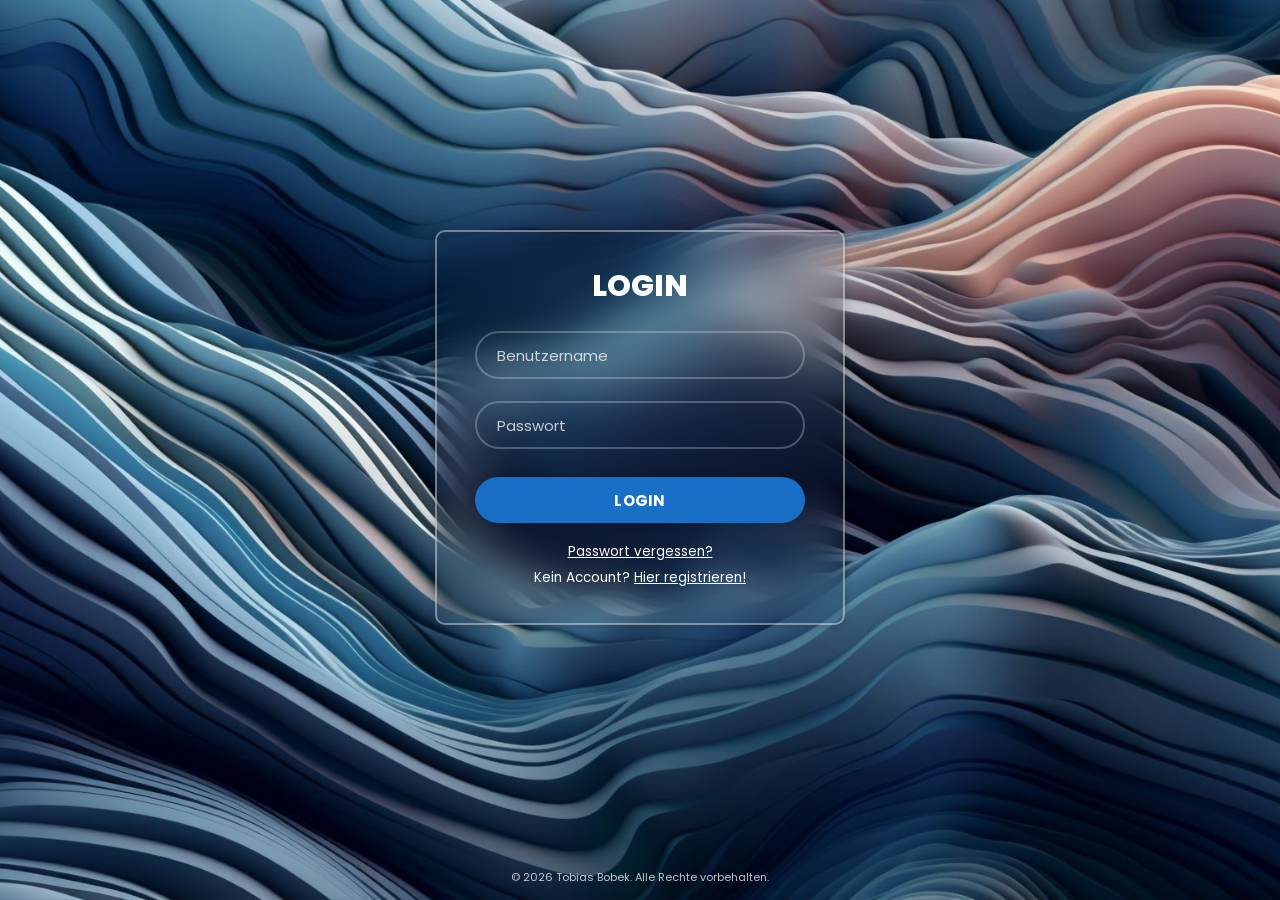
<file: index.html>
<!DOCTYPE html>
<html lang="de">
<head>
<meta charset="UTF-8">
<meta name="viewport" content="width=device-width, initial-scale=1">
<title>Login - Einkaufsliste</title>
<link rel="icon" type="image/png" href="images/favicon.png">
<link rel="stylesheet" href="style.css">
</head>
<body class="bg-b">
<main>
  <div class="wrapper">
    <form id="login-form">
      <h1>LOGIN</h1>
      <div class="input-box">
        <input type="text" id="login-username" placeholder="Benutzername" autocomplete="username" required>
      </div>
      <div class="input-box">
        <input type="password" id="login-password" placeholder="Passwort" autocomplete="current-password" required>
      </div>
      <button type="submit" class="btn">LOGIN</button>
      <div class="links">
        <div><a href="forgot-password.html">Passwort vergessen?</a></div>
        <div>Kein Account? <a href="register.html">Hier registrieren!</a></div>
      </div>
    </form>
  </div>
</main>
<footer class="site-footer">© 2026 Tobias Bobek. Alle Rechte vorbehalten.</footer>

<div id="toast"></div>
<script src="js/store.js"></script>
<script src="js/ui.js"></script>
<script>
document.addEventListener('DOMContentLoaded', () => {
    if (currentUser()) {
        window.location.href = currentUser().role === 'admin' ? 'admin.html' : 'liste.html';
        return;
    }

    document.getElementById('login-form').addEventListener('submit', (e) => {
        e.preventDefault();
        const username = document.getElementById('login-username').value.trim();
        const password = document.getElementById('login-password').value;

        if (!username || !password) { toast('Bitte Benutzername und Passwort angeben.', 'error'); return; }

        const users = getUsers();
        const user = findUserByUsername(users, username);
        if (!user || user.password !== password) { toast('Benutzername oder Passwort ist falsch.', 'error'); return; }

        setSession(user.id);
        window.location.href = user.role === 'admin' ? 'admin.html' : 'liste.html';
    });
});
</script>
</body>
</html>
</file>
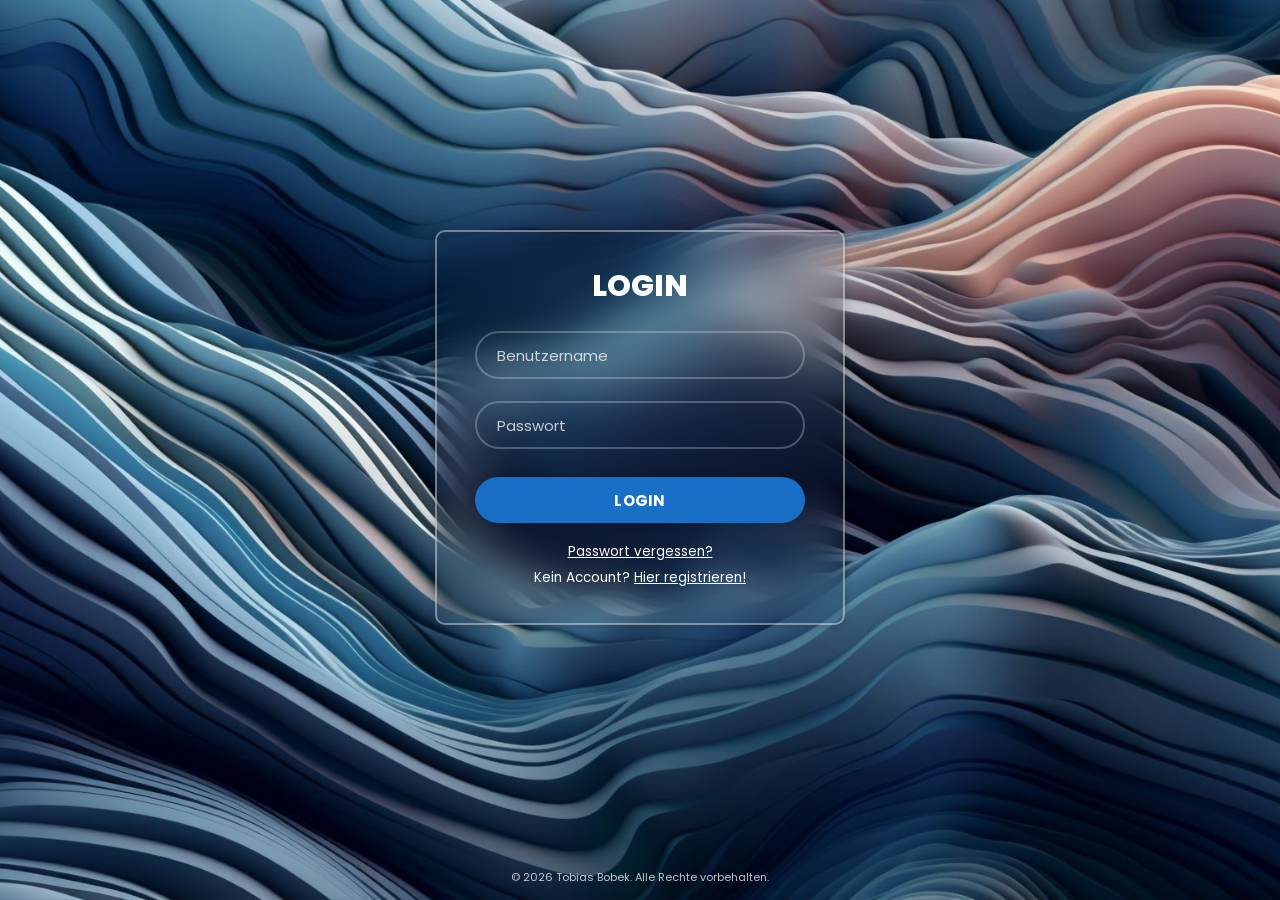
<file: admin.html>
<!DOCTYPE html>
<html lang="de">
<head>
<meta charset="UTF-8">
<meta name="viewport" content="width=device-width, initial-scale=1">
<title>Admin - Einkaufsliste</title>
<link rel="icon" type="image/png" href="images/favicon.png">
<link rel="stylesheet" href="style.css">
</head>
<body class="bg-b">
<main>
  <div class="app-card wide">
    <div class="app-header">
      <h2>ADMIN-BEREICH</h2>
      <div class="top-actions">
        <button type="button" class="pill-btn ghost" id="profile-btn">Profil</button>
        <button type="button" class="pill-btn orange" id="list-link-btn">MEINE LISTEN</button>
        <button type="button" class="pill-btn blue" id="logout-btn">LOGOUT</button>
      </div>
    </div>
    <p class="hint">Hier kannst du alle registrierten Benutzer verwalten.</p>

    <div class="table-wrap">
      <table>
        <thead>
          <tr><th>Benutzername</th><th>E-Mail</th><th>Rolle</th><th>Listen</th><th>Aktionen</th></tr>
        </thead>
        <tbody id="users-tbody"></tbody>
      </table>
    </div>
  </div>
</main>
<footer class="site-footer">© 2026 Tobias Bobek. Alle Rechte vorbehalten.</footer>

<div id="toast"></div>
<script src="js/store.js"></script>
<script src="js/ui.js"></script>
<script>
document.addEventListener('DOMContentLoaded', () => {
    const admin = requireAdmin();
    if (!admin) return;

    document.getElementById('logout-btn').addEventListener('click', () => { clearSession(); window.location.href = 'index.html'; });
    document.getElementById('list-link-btn').addEventListener('click', () => (window.location.href = 'liste.html'));
    document.getElementById('profile-btn').addEventListener('click', () => openOwnProfileModal(admin));

    renderUsers();
});

function escapeHtml(str) {
    const div = document.createElement('div');
    div.textContent = str;
    return div.innerHTML;
}

function renderUsers() {
    const users = getUsers();
    const lists = getLists();
    const me = currentUser();
    const tbody = document.getElementById('users-tbody');
    tbody.innerHTML = '';

    users.forEach(u => {
        const myLists = lists.filter(l => l.members.includes(u.id));
        const totalItems = myLists.reduce((sum, l) => sum + (l.items || []).length, 0);
        const sharedCount = myLists.filter(l => l.members.length > 1).length;
        const isSelf = me && me.id === u.id;

        const tr = document.createElement('tr');
        tr.innerHTML = `
            <td class="uname"></td>
            <td class="uemail"></td>
            <td><span class="role-badge role-${u.role}">${u.role}</span></td>
            <td>${myLists.length} Liste(n) · ${totalItems} Artikel${sharedCount ? ' · ' + sharedCount + ' geteilt' : ''}</td>
            <td class="actions-cell">
                <button class="action-btn email-btn">E-Mail ändern</button>
                <button class="action-btn mail-btn">Passwort-Reset senden</button>
                <button class="action-btn danger del-btn" ${isSelf ? 'disabled' : ''}>Löschen</button>
            </td>
        `;
        tr.querySelector('.uname').textContent = u.username + (isSelf ? ' (du)' : '');
        tr.querySelector('.uemail').textContent = u.email;
        tr.querySelector('.email-btn').addEventListener('click', () => changeUserEmail(u.id));
        tr.querySelector('.mail-btn').addEventListener('click', () => sendResetMail(u.id));
        if (!isSelf) tr.querySelector('.del-btn').addEventListener('click', () => deleteUser(u.id));
        tbody.appendChild(tr);
    });
}

function changeUserEmail(userId) {
    const users = getUsers();
    const user = findUserById(users, userId);
    if (!user) return;

    openModal({
        title: 'E-Mail ändern: ' + user.username,
        bodyHtml: `
            <div class="field">
                <label>Neue E-Mail-Adresse</label>
                <input type="email" id="admin-email-input" value="${escapeHtml(user.email)}">
            </div>
        `,
        confirmLabel: 'Speichern',
        onConfirm: () => {
            const newEmail = document.getElementById('admin-email-input').value.trim();
            if (!isValidEmail(newEmail)) { toast('Bitte eine gültige E-Mail-Adresse angeben.', 'error'); return false; }

            const currentUsers = getUsers();
            const existing = findUserByEmail(currentUsers, newEmail);
            if (existing && existing.id !== userId) { toast('Diese E-Mail wird bereits verwendet.', 'error'); return false; }

            const u = findUserById(currentUsers, userId);
            u.email = newEmail;
            saveUsers(currentUsers);
            toast('E-Mail-Adresse aktualisiert.', 'success');
            renderUsers();
        }
    });
}

function openOwnProfileModal(admin) {
    changeUserEmail(admin.id);
}

function sendResetMail(userId) {
    const users = getUsers();
    const user = findUserById(users, userId);
    if (!user) return;

    openModal({
        title: 'Bist du sicher?',
        text: 'Passwort-Reset-Link für "' + user.email + '" anzeigen (simuliert)?',
        confirmLabel: 'Anzeigen',
        onConfirm: () => {
            const token = uid();
            user.resetToken = token;
            user.resetTokenExpiry = Date.now() + TOKEN_TTL_MS;
            saveUsers(users);
            showSimulatedMail(user.email, 'reset-password.html?token=' + token);
        }
    });
}

function deleteUser(userId) {
    const users = getUsers();
    const user = findUserById(users, userId);
    if (!user) return;

    openModal({
        title: 'Bist du sicher?',
        text: 'Benutzer "' + user.username + '" wirklich unwiderruflich löschen?',
        confirmLabel: 'Löschen',
        danger: true,
        onConfirm: () => {
            const removed = deleteUserEverywhere(userId);
            if (removed) toast('Benutzer "' + removed.username + '" wurde gelöscht.', 'success');
            renderUsers();
        }
    });
}
</script>
</body>
</html>
</file>
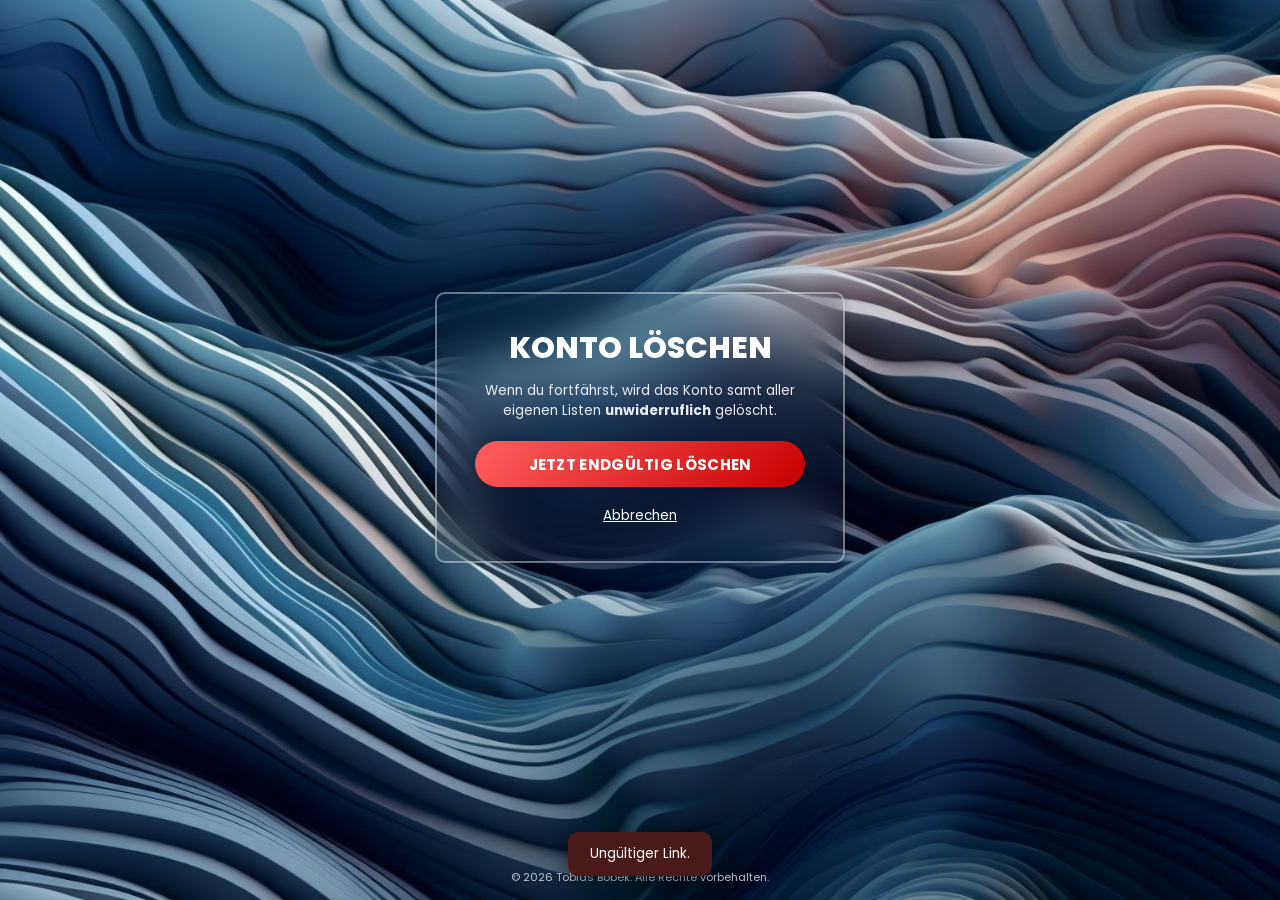
<file: delete-confirm.html>
<!DOCTYPE html>
<html lang="de">
<head>
<meta charset="UTF-8">
<meta name="viewport" content="width=device-width, initial-scale=1">
<title>Konto löschen - Einkaufsliste</title>
<link rel="icon" type="image/png" href="images/favicon.png">
<link rel="stylesheet" href="style.css">
</head>
<body class="bg-b">
<main>
  <div class="wrapper">
    <h1>KONTO LÖSCHEN</h1>
    <p class="sub">Wenn du fortfährst, wird das Konto samt aller eigenen Listen <b>unwiderruflich</b> gelöscht.</p>
    <button type="button" id="confirm-delete-btn" class="btn btn-danger" style="margin-top:20px;">JETZT ENDGÜLTIG LÖSCHEN</button>
    <div class="links"><a href="index.html">Abbrechen</a></div>
  </div>
</main>
<footer class="site-footer">© 2026 Tobias Bobek. Alle Rechte vorbehalten.</footer>

<div id="toast"></div>
<script src="js/store.js"></script>
<script src="js/ui.js"></script>
<script>
const params = new URLSearchParams(window.location.search);
const token = params.get('token');
const btn = document.getElementById('confirm-delete-btn');
if (!token) { toast('Ungültiger Link.', 'error'); btn.disabled = true; }

btn.addEventListener('click', () => {
    const users = getUsers();
    const idx = users.findIndex(u => u.deleteToken === token);
    if (idx === -1 || !users[idx].deleteTokenExpiry || users[idx].deleteTokenExpiry < Date.now()) {
        toast('Der Löschlink ist ungültig oder abgelaufen.', 'error'); return;
    }
    const removedId = users[idx].id;
    deleteUserEverywhere(removedId);

    const session = getSession();
    if (session && session.userId === removedId) clearSession();

    toast('Dein Konto wurde endgültig gelöscht.', 'success');
    setTimeout(() => (window.location.href = 'index.html'), 1400);
});
</script>
</body>
</html>
</file>
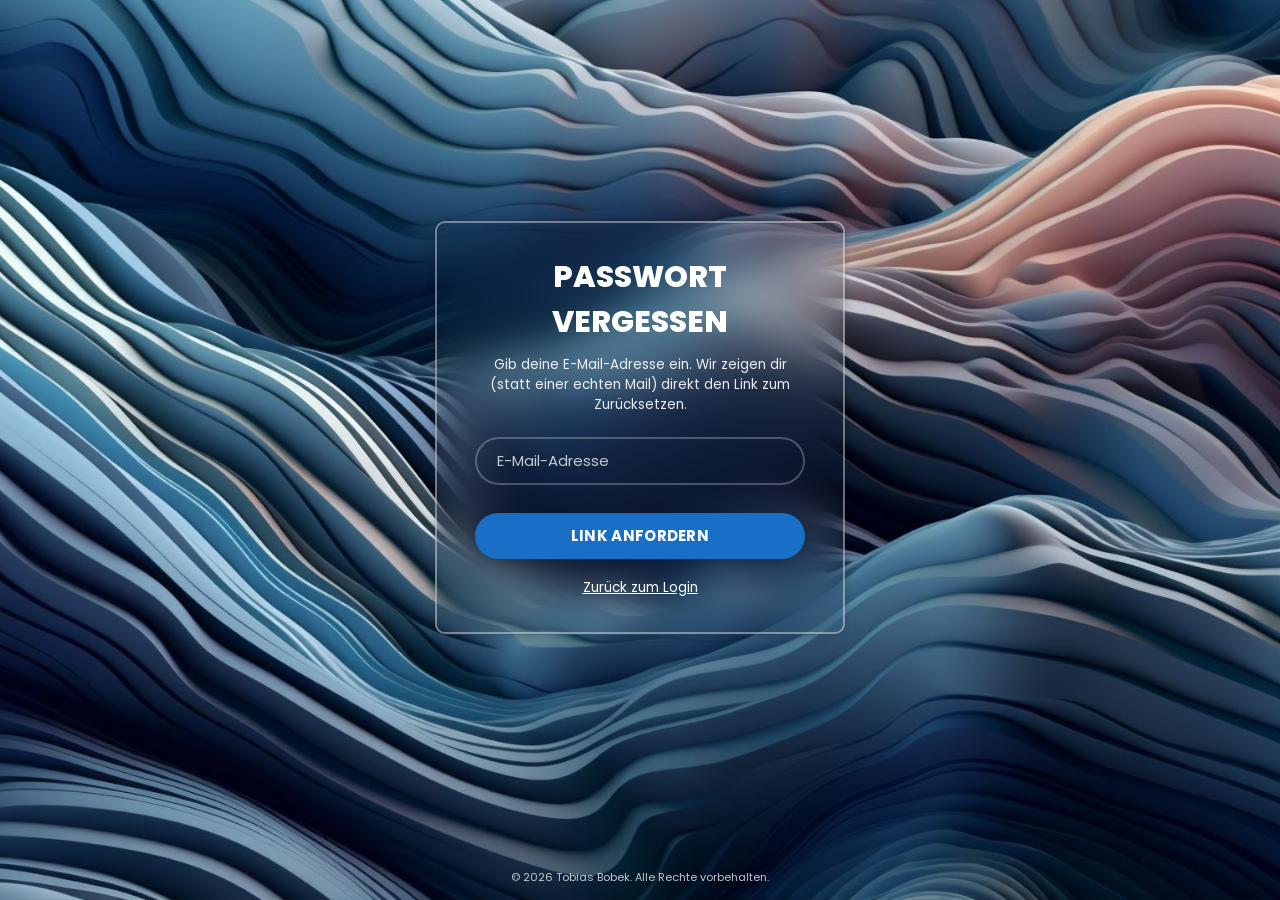
<file: forgot-password.html>
<!DOCTYPE html>
<html lang="de">
<head>
<meta charset="UTF-8">
<meta name="viewport" content="width=device-width, initial-scale=1">
<title>Passwort vergessen - Einkaufsliste</title>
<link rel="icon" type="image/png" href="images/favicon.png">
<link rel="stylesheet" href="style.css">
</head>
<body class="bg-b">
<main>
  <div class="wrapper">
    <form id="forgot-form">
      <h1>PASSWORT VERGESSEN</h1>
      <p class="sub">Gib deine E-Mail-Adresse ein. Wir zeigen dir (statt einer echten Mail) direkt den Link zum Zurücksetzen.</p>
      <div class="input-box">
        <input type="email" id="forgot-email" placeholder="E-Mail-Adresse" autocomplete="email" required>
      </div>
      <button type="submit" class="btn">LINK ANFORDERN</button>
      <div class="links"><a href="index.html">Zurück zum Login</a></div>
    </form>
  </div>
</main>
<footer class="site-footer">© 2026 Tobias Bobek. Alle Rechte vorbehalten.</footer>

<div id="toast"></div>
<script src="js/store.js"></script>
<script src="js/ui.js"></script>
<script>
document.getElementById('forgot-form').addEventListener('submit', (e) => {
    e.preventDefault();
    const email = document.getElementById('forgot-email').value.trim();
    if (!email) { toast('Bitte E-Mail-Adresse angeben.', 'error'); return; }

    const users = getUsers();
    const user = findUserByEmail(users, email);
    document.getElementById('forgot-email').value = '';

    if (!user) {
        toast('Falls diese E-Mail existiert, wurde ein Link angezeigt.', 'success');
        return;
    }
    const token = uid();
    user.resetToken = token;
    user.resetTokenExpiry = Date.now() + TOKEN_TTL_MS;
    saveUsers(users);

    showSimulatedMail(user.email, 'reset-password.html?token=' + token);
});
</script>
</body>
</html>
</file>
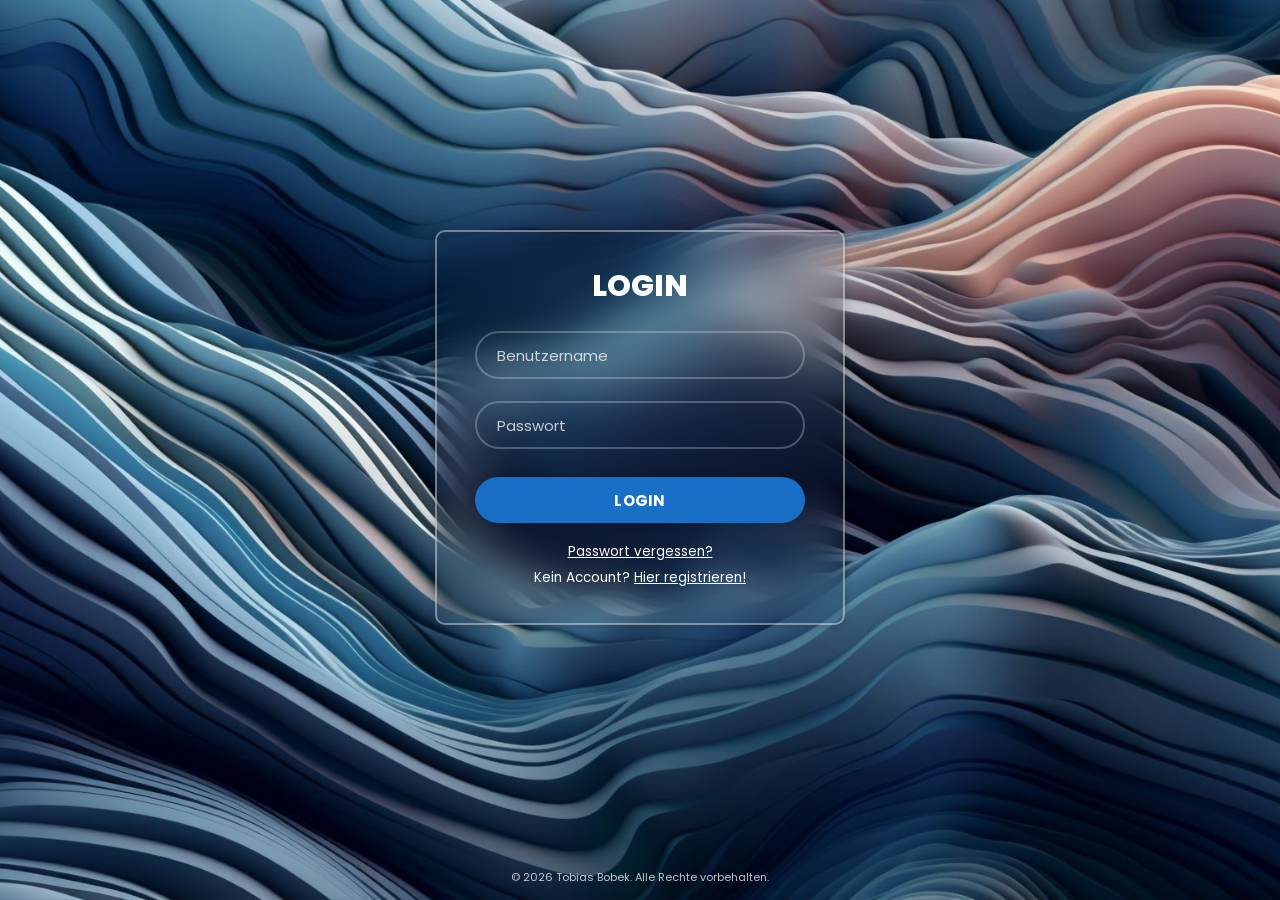
<file: liste.html>
<!DOCTYPE html>
<html lang="de">
<head>
<meta charset="UTF-8">
<meta name="viewport" content="width=device-width, initial-scale=1">
<title>Einkaufsliste</title>
<link rel="icon" type="image/png" href="images/favicon.png">
<link rel="stylesheet" href="style.css">
</head>
<body class="bg-a">
<main>
  <div class="app-card wide">
    <div class="app-header">
      <h2>EINKAUFSLISTE</h2>
      <div class="top-actions">
        <span class="who" id="welcome"></span>
        <button type="button" class="pill-btn ghost" id="profile-btn">Profil</button>
        <button type="button" class="pill-btn purple" id="admin-btn" style="display:none;">ADMIN</button>
        <button type="button" class="pill-btn blue" id="logout-btn">LOGOUT</button>
      </div>
    </div>

    <div class="lists-bar" id="lists-bar"></div>

    <div id="list-content"></div>

    <div class="danger-zone">
      <button type="button" class="delete-account-btn" id="delete-account-btn">Konto löschen</button>
    </div>
  </div>
</main>
<footer class="site-footer">© 2026 Tobias Bobek. Alle Rechte vorbehalten.</footer>

<div id="toast"></div>

<script src="js/store.js"></script>
<script src="js/ui.js"></script>
<script>
let activeListId = null;

document.addEventListener('DOMContentLoaded', () => {
    const user = requireLogin();
    if (!user) return;

    document.getElementById('welcome').textContent = 'Hallo, ' + user.username;
    if (user.role === 'admin') {
        const btn = document.getElementById('admin-btn');
        btn.style.display = 'inline-flex';
        btn.addEventListener('click', () => (window.location.href = 'admin.html'));
    }
    document.getElementById('logout-btn').addEventListener('click', () => { clearSession(); window.location.href = 'index.html'; });
    document.getElementById('profile-btn').addEventListener('click', openProfileModal);
    document.getElementById('delete-account-btn').addEventListener('click', requestAccountDeletion);

    renderAll();
});

function renderAll() {
    const user = currentUser();
    if (!user) return;
    const myLists = listsForUser(user.id);

    // aktive Liste bestimmen (falls noch keine gewählt oder die alte nicht mehr existiert)
    if (!activeListId || !myLists.some(l => l.id === activeListId)) {
        activeListId = myLists[0] ? myLists[0].id : null;
    }

    renderTabs(myLists);
    renderContent();
}

function renderTabs(myLists) {
    const bar = document.getElementById('lists-bar');
    bar.innerHTML = '';
    const user = currentUser();

    myLists.forEach(list => {
        const tab = document.createElement('button');
        tab.type = 'button';
        tab.className = 'list-tab' + (list.id === activeListId ? ' active' : '');
        tab.innerHTML = '<span class="name"></span>' + (list.members.length > 1 ? '<span class="shared-mark">👥 ' + list.members.length + '</span>' : '');
        tab.querySelector('.name').textContent = list.name;
        tab.addEventListener('click', () => { activeListId = list.id; renderAll(); });
        bar.appendChild(tab);
    });

    const newBtn = document.createElement('button');
    newBtn.type = 'button';
    newBtn.className = 'list-tab-new';
    newBtn.textContent = '+ Neue Liste';
    newBtn.addEventListener('click', () => {
        const name = prompt('Name der neuen Liste:', 'Neue Liste');
        if (name === null) return;
        const list = createListForUser(user.id, name.trim() || 'Neue Liste');
        activeListId = list.id;
        renderAll();
    });
    bar.appendChild(newBtn);
}

function renderContent() {
    const container = document.getElementById('list-content');
    const user = currentUser();

    if (!activeListId) {
        container.innerHTML = '<div class="empty-state">Du hast noch keine Liste. Klicke oben auf "+ Neue Liste", um loszulegen.</div>';
        return;
    }

    const lists = getLists();
    const list = findListById(lists, activeListId);
    if (!list) { activeListId = null; renderAll(); return; }

    container.innerHTML = `
        <div class="add-row">
            <input type="text" id="item-input" placeholder="Produkt hinzufügen">
            <input type="number" id="qty-input" placeholder="Menge" min="1" value="1">
            <button type="button" id="add-item-btn">Hinzufügen</button>
        </div>
        <ul id="list-items"></ul>
        <div class="share-box">
            <div class="title">"${escapeHtml(list.name)}" teilen</div>
            <div class="chips" id="members-chips"></div>
            <div class="share-form">
                <input type="email" id="share-email" placeholder="E-Mail des anderen Users">
                <button type="button" id="share-btn">Einladen</button>
            </div>
        </div>
    `;

    renderItems(list);
    renderMembers(list, user.id);

    document.getElementById('add-item-btn').addEventListener('click', addItem);
    document.getElementById('item-input').addEventListener('keydown', (e) => { if (e.key === 'Enter') addItem(); });
    document.getElementById('qty-input').addEventListener('keydown', (e) => { if (e.key === 'Enter') addItem(); });
    document.getElementById('share-btn').addEventListener('click', shareActiveList);
    document.getElementById('share-email').addEventListener('keydown', (e) => { if (e.key === 'Enter') shareActiveList(); });
}

function escapeHtml(str) {
    const div = document.createElement('div');
    div.textContent = str;
    return div.innerHTML;
}

function renderItems(list) {
    const ul = document.getElementById('list-items');
    ul.innerHTML = '';
    const items = list.items || [];

    if (!items.length) {
        ul.innerHTML = '<li style="border:none;justify-content:center;opacity:0.65;">Noch keine Artikel – füge oben etwas hinzu.</li>';
        return;
    }

    items.forEach(item => {
        const li = document.createElement('li');
        if (item.checked) li.classList.add('checked');

        const dot = document.createElement('div');
        dot.className = 'check-dot';
        dot.textContent = item.checked ? '✓' : '';
        dot.addEventListener('click', () => toggleItem(list.id, item.id));

        const textWrap = document.createElement('div');
        textWrap.className = 'item-text';
        const nameSpan = document.createElement('span');
        nameSpan.className = 'name';
        nameSpan.textContent = item.item;
        const qtySpan = document.createElement('span');
        qtySpan.className = 'qty';
        qtySpan.textContent = 'Menge: ' + item.quantity;
        textWrap.appendChild(nameSpan);
        textWrap.appendChild(qtySpan);
        textWrap.addEventListener('click', () => toggleItem(list.id, item.id));

        const actions = document.createElement('div');
        actions.className = 'row-actions';

        const editBtn = document.createElement('button');
        editBtn.type = 'button';
        editBtn.className = 'icon-btn edit';
        editBtn.title = 'Bearbeiten';
        editBtn.textContent = '✎';
        editBtn.addEventListener('click', (e) => {
            e.preventDefault();
            e.stopPropagation();
            startEditItem(list.id, item, li);
        });

        const delBtn = document.createElement('button');
        delBtn.type = 'button';
        delBtn.className = 'icon-btn del';
        delBtn.title = 'Löschen';
        delBtn.textContent = '×';
        delBtn.addEventListener('click', (e) => {
            e.preventDefault();
            e.stopPropagation();
            deleteItem(list.id, item.id);
        });

        actions.appendChild(editBtn);
        actions.appendChild(delBtn);

        li.appendChild(dot);
        li.appendChild(textWrap);
        li.appendChild(actions);
        ul.appendChild(li);
    });
}

function startEditItem(listId, item, li) {
    li.innerHTML = '';
    li.classList.remove('checked');

    const editRow = document.createElement('div');
    editRow.className = 'item-edit-row';

    const nameInput = document.createElement('input');
    nameInput.type = 'text';
    nameInput.value = item.item;

    const qtyInput = document.createElement('input');
    qtyInput.type = 'number';
    qtyInput.min = '1';
    qtyInput.value = item.quantity;

    editRow.appendChild(nameInput);
    editRow.appendChild(qtyInput);

    const actions = document.createElement('div');
    actions.className = 'row-actions';

    const saveBtn = document.createElement('button');
    saveBtn.type = 'button';
    saveBtn.className = 'icon-btn edit';
    saveBtn.title = 'Speichern';
    saveBtn.textContent = '✓';
    saveBtn.addEventListener('click', (e) => {
        e.preventDefault(); e.stopPropagation();
        const newName = nameInput.value.trim();
        const newQty = Number(qtyInput.value) > 0 ? Number(qtyInput.value) : item.quantity;
        if (!newName) { toast('Der Produktname darf nicht leer sein.', 'error'); return; }
        saveItemEdit(listId, item.id, newName, newQty);
    });

    const cancelBtn = document.createElement('button');
    cancelBtn.type = 'button';
    cancelBtn.className = 'icon-btn del';
    cancelBtn.title = 'Abbrechen';
    cancelBtn.textContent = '×';
    cancelBtn.addEventListener('click', (e) => {
        e.preventDefault(); e.stopPropagation();
        renderContent();
    });

    actions.appendChild(saveBtn);
    actions.appendChild(cancelBtn);

    li.appendChild(editRow);
    li.appendChild(actions);
    nameInput.focus();
}

function saveItemEdit(listId, itemId, newName, newQty) {
    const lists = getLists();
    const list = findListById(lists, listId);
    const entry = (list.items || []).find(i => i.id === itemId);
    if (!entry) return;
    entry.item = newName;
    entry.quantity = newQty;
    saveLists(lists);
    renderContent();
}

function addItem() {
    const input = document.getElementById('item-input');
    const qtyInput = document.getElementById('qty-input');
    const value = input.value.trim();
    const qty = Number(qtyInput.value) > 0 ? Number(qtyInput.value) : 1;
    if (!value) { toast('Bitte ein Produkt angeben!', 'error'); return; }

    const lists = getLists();
    const list = findListById(lists, activeListId);
    list.items = list.items || [];
    list.items.push({ id: uid(), item: value, quantity: qty, checked: false });
    saveLists(lists);

    input.value = ''; qtyInput.value = '1'; input.focus();
    renderItems(list);
}

function toggleItem(listId, itemId) {
    const lists = getLists();
    const list = findListById(lists, listId);
    const entry = (list.items || []).find(i => i.id === itemId);
    if (!entry) return;
    entry.checked = !entry.checked;
    saveLists(lists);
    renderItems(list);
}

function deleteItem(listId, itemId) {
    const lists = getLists();
    const list = findListById(lists, listId);
    list.items = (list.items || []).filter(i => i.id !== itemId);
    saveLists(lists);
    renderItems(list);
}

function renderMembers(list, selfId) {
    const box = document.getElementById('members-chips');
    box.innerHTML = '';
    const users = getUsers();

    list.members.forEach(memberId => {
        const m = findUserById(users, memberId);
        if (!m) return;
        const chip = document.createElement('span');
        chip.className = 'chip';
        const label = document.createElement('span');
        label.textContent = m.id === selfId ? m.username + ' (du)' : m.username;
        chip.appendChild(label);

        if (list.members.length > 1) {
            const x = document.createElement('span');
            x.className = 'x';
            x.textContent = '×';
            x.title = m.id === selfId ? 'Liste verlassen' : 'Entfernen';
            x.addEventListener('click', () => removeMemberFromActiveList(m.id, m.id === selfId));
            chip.appendChild(x);
        }
        box.appendChild(chip);
    });
}

function shareActiveList() {
    const input = document.getElementById('share-email');
    const email = input.value.trim();
    if (!email) { toast('Bitte E-Mail-Adresse angeben.', 'error'); return; }

    const users = getUsers();
    const lists = getLists();
    const list = findListById(lists, activeListId);
    const target = findUserByEmail(users, email);
    const me = currentUser();

    if (!target) { toast('Kein Benutzer mit dieser E-Mail-Adresse gefunden.', 'error'); return; }
    if (target.id === me.id) { toast('Du kannst dich nicht selbst einladen.', 'error'); return; }
    if (list.members.includes(target.id)) { toast(target.username + ' hat bereits Zugriff auf diese Liste.', 'error'); return; }

    list.members.push(target.id);
    target.listIds = target.listIds || [];
    target.listIds.push(list.id);

    saveLists(lists);
    saveUsers(users);

    input.value = '';
    toast(target.username + ' hat jetzt Zugriff auf "' + list.name + '".', 'success');
    renderContent();
}

function removeMemberFromActiveList(userId, isSelf) {
    openModal({
        title: 'Bist du sicher?',
        text: isSelf ? 'Du verlässt diese Liste. Sie bleibt für die anderen Mitglieder bestehen.' : 'Dieses Mitglied wird aus der Liste entfernt.',
        confirmLabel: 'Ja',
        danger: true,
        onConfirm: () => {
            removeUserFromList(activeListId, userId);
            if (isSelf) activeListId = null;
            toast(isSelf ? 'Liste verlassen.' : 'Mitglied entfernt.', 'success');
            renderAll();
        }
    });
}

/* ---------------- Profil: eigene E-Mail ändern ---------------- */
function openProfileModal() {
    const user = currentUser();
    openModal({
        title: 'Profil bearbeiten',
        bodyHtml: `
            <div class="field">
                <label>Benutzername</label>
                <input type="text" value="${escapeHtml(user.username)}" disabled>
            </div>
            <div class="field">
                <label>E-Mail-Adresse</label>
                <input type="email" id="profile-email-input" value="${escapeHtml(user.email)}">
            </div>
        `,
        confirmLabel: 'Speichern',
        onConfirm: () => {
            const newEmail = document.getElementById('profile-email-input').value.trim();
            if (!isValidEmail(newEmail)) { toast('Bitte eine gültige E-Mail-Adresse angeben.', 'error'); return false; }

            const users = getUsers();
            const existing = findUserByEmail(users, newEmail);
            if (existing && existing.id !== user.id) { toast('Diese E-Mail wird bereits von einem anderen Konto verwendet.', 'error'); return false; }

            const me = findUserById(users, user.id);
            me.email = newEmail;
            saveUsers(users);
            toast('E-Mail-Adresse aktualisiert.', 'success');
        }
    });
}

/* ---------------- Konto löschen ---------------- */
function requestAccountDeletion() {
    const user = currentUser();
    openModal({
        title: 'Konto wirklich löschen?',
        text: 'Wir zeigen dir (simuliert) eine Bestätigungsmail mit Löschlink. Fortfahren?',
        confirmLabel: 'Ja, weiter',
        danger: true,
        onConfirm: () => {
            const users = getUsers();
            const me = findUserById(users, user.id);
            const token = uid();
            me.deleteToken = token;
            me.deleteTokenExpiry = Date.now() + TOKEN_TTL_MS;
            saveUsers(users);
            showSimulatedMail(me.email, 'delete-confirm.html?token=' + token);
        }
    });
}
</script>
</body>
</html>
</file>
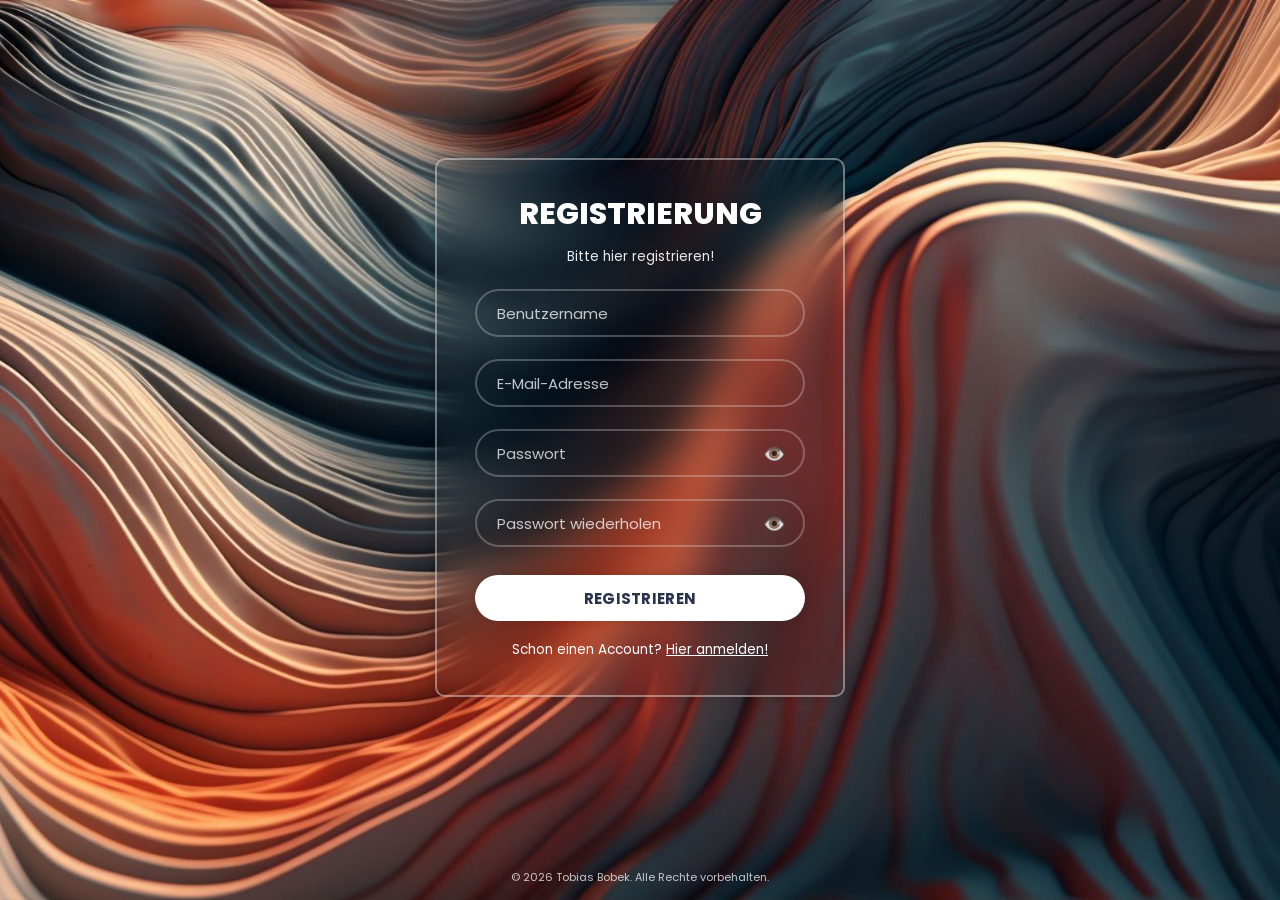
<file: register.html>
<!DOCTYPE html>
<html lang="de">
<head>
<meta charset="UTF-8">
<meta name="viewport" content="width=device-width, initial-scale=1">
<title>Registrierung - Einkaufsliste</title>
<link rel="icon" type="image/png" href="images/favicon.png">
<link rel="stylesheet" href="style.css">
</head>
<body class="bg-a">
<main>
  <div class="wrapper">
    <form id="register-form">
      <h1>REGISTRIERUNG</h1>
      <p class="sub">Bitte hier registrieren!</p>

      <div class="input-box">
        <input type="text" id="reg-username" placeholder="Benutzername" autocomplete="username" required>
      </div>
      <div class="input-box">
        <input type="email" id="reg-email" placeholder="E-Mail-Adresse" autocomplete="email" required>
      </div>
      <div class="input-box">
        <input type="password" id="reg-password" placeholder="Passwort" autocomplete="new-password" required>
        <button type="button" class="toggle-pw" onclick="toggleFieldType('reg-password', this)" title="Passwort anzeigen">👁️</button>
      </div>
      <div class="input-box">
        <input type="password" id="reg-password2" placeholder="Passwort wiederholen" autocomplete="new-password" required>
        <button type="button" class="toggle-pw" onclick="toggleFieldType('reg-password2', this)" title="Passwort anzeigen">👁️</button>
      </div>

      <button type="submit" class="btn btn-white">REGISTRIEREN</button>
      <div class="links">Schon einen Account? <a href="index.html">Hier anmelden!</a></div>
    </form>
  </div>
</main>
<footer class="site-footer">© 2026 Tobias Bobek. Alle Rechte vorbehalten.</footer>

<div id="toast"></div>
<script src="js/store.js"></script>
<script src="js/ui.js"></script>
<script>
document.getElementById('register-form').addEventListener('submit', (e) => {
    e.preventDefault();

    const username = document.getElementById('reg-username').value.trim();
    const email = document.getElementById('reg-email').value.trim();
    const password = document.getElementById('reg-password').value;
    const password2 = document.getElementById('reg-password2').value;

    if (!username || !email || !password || !password2) { toast('Bitte alle Felder ausfüllen.', 'error'); return; }
    if (username.length < 3) { toast('Benutzername muss mindestens 3 Zeichen haben.', 'error'); return; }
    if (!isValidEmail(email)) { toast('Bitte eine gültige E-Mail-Adresse angeben.', 'error'); return; }
    if (password.length < 6) { toast('Passwort muss mindestens 6 Zeichen haben.', 'error'); return; }
    if (password !== password2) { toast('Die Passwörter stimmen nicht überein.', 'error'); return; }

    const users = getUsers();
    if (findUserByUsername(users, username)) { toast('Dieser Benutzername ist bereits vergeben.', 'error'); return; }
    if (findUserByEmail(users, email)) { toast('Diese E-Mail-Adresse wird bereits verwendet.', 'error'); return; }

    const newUserId = uid();
    users.push({
        id: newUserId, username, email, password, role: 'user', listIds: [],
        resetToken: null, resetTokenExpiry: null, deleteToken: null, deleteTokenExpiry: null,
        createdAt: new Date().toISOString(),
    });
    saveUsers(users);
    createListForUser(newUserId, 'Meine Liste');

    toast('Registrierung erfolgreich! Du wirst zum Login weitergeleitet.', 'success');
    setTimeout(() => (window.location.href = 'index.html'), 1400);
});
</script>
</body>
</html>
</file>
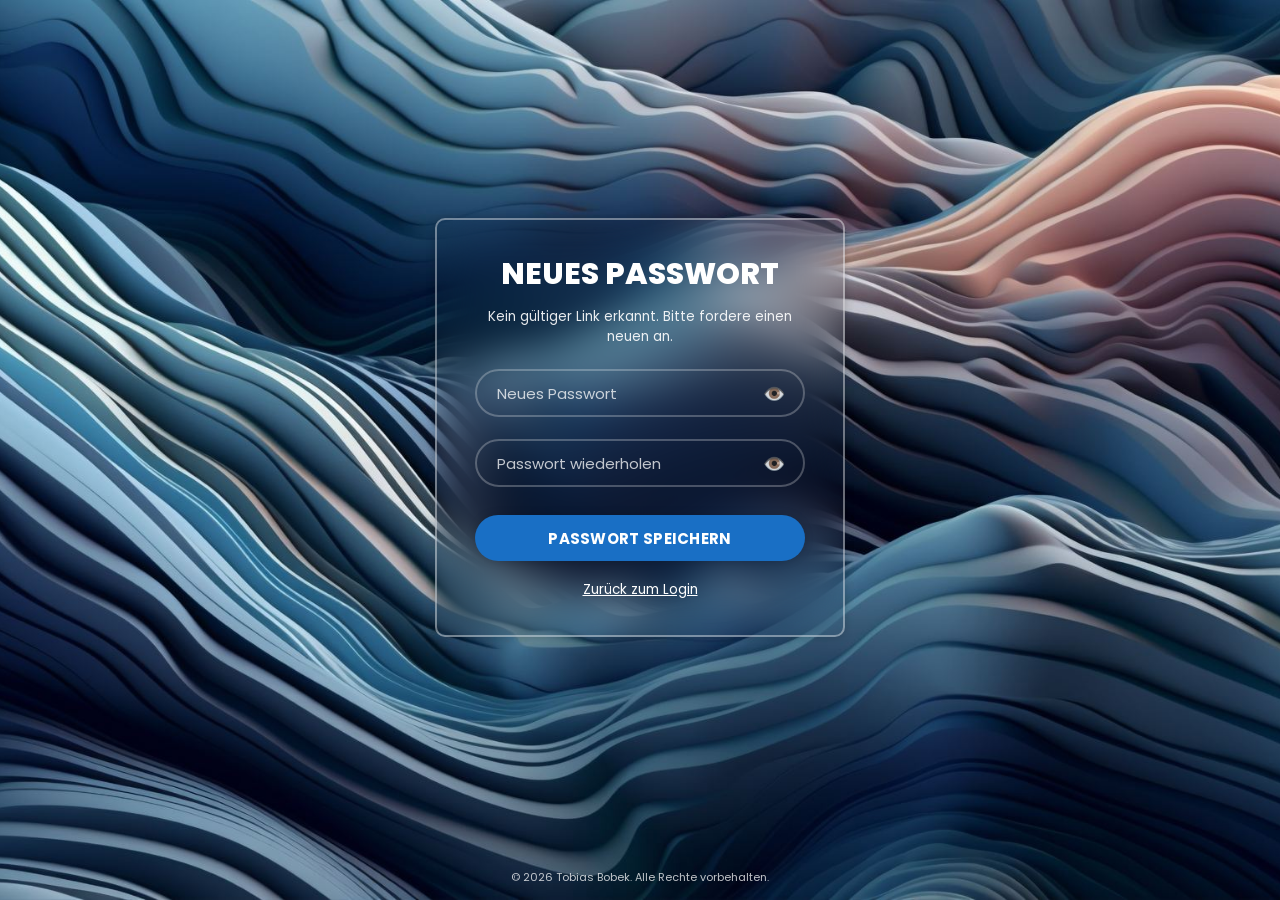
<file: reset-password.html>
<!DOCTYPE html>
<html lang="de">
<head>
<meta charset="UTF-8">
<meta name="viewport" content="width=device-width, initial-scale=1">
<title>Neues Passwort - Einkaufsliste</title>
<link rel="icon" type="image/png" href="images/favicon.png">
<link rel="stylesheet" href="style.css">
</head>
<body class="bg-b">
<main>
  <div class="wrapper">
    <form id="reset-form">
      <h1>NEUES PASSWORT</h1>
      <p class="sub" id="reset-info">Bitte vergib ein neues Passwort für dein Konto.</p>
      <div class="input-box">
        <input type="password" id="reset-password" placeholder="Neues Passwort" autocomplete="new-password" required>
        <button type="button" class="toggle-pw" onclick="toggleFieldType('reset-password', this)">👁️</button>
      </div>
      <div class="input-box">
        <input type="password" id="reset-password2" placeholder="Passwort wiederholen" autocomplete="new-password" required>
        <button type="button" class="toggle-pw" onclick="toggleFieldType('reset-password2', this)">👁️</button>
      </div>
      <button type="submit" class="btn">PASSWORT SPEICHERN</button>
      <div class="links"><a href="index.html">Zurück zum Login</a></div>
    </form>
  </div>
</main>
<footer class="site-footer">© 2026 Tobias Bobek. Alle Rechte vorbehalten.</footer>

<div id="toast"></div>
<script src="js/store.js"></script>
<script src="js/ui.js"></script>
<script>
const params = new URLSearchParams(window.location.search);
const token = params.get('token');
if (!token) {
    document.getElementById('reset-info').textContent = 'Kein gültiger Link erkannt. Bitte fordere einen neuen an.';
}

document.getElementById('reset-form').addEventListener('submit', (e) => {
    e.preventDefault();
    if (!token) { toast('Ungültiger Link.', 'error'); return; }

    const password = document.getElementById('reset-password').value;
    const password2 = document.getElementById('reset-password2').value;
    if (password.length < 6) { toast('Passwort muss mindestens 6 Zeichen haben.', 'error'); return; }
    if (password !== password2) { toast('Die Passwörter stimmen nicht überein.', 'error'); return; }

    const users = getUsers();
    const user = users.find(u => u.resetToken === token);
    if (!user || !user.resetTokenExpiry || user.resetTokenExpiry < Date.now()) {
        toast('Der Link ist ungültig oder abgelaufen.', 'error'); return;
    }
    user.password = password;
    user.resetToken = null;
    user.resetTokenExpiry = null;
    saveUsers(users);

    toast('Passwort erfolgreich geändert. Bitte einloggen.', 'success');
    setTimeout(() => (window.location.href = 'index.html'), 1400);
});
</script>
</body>
</html>
</file>
<file: style.css>
@import url("https://fonts.googleapis.com/css2?family=Poppins:wght@300;400;500;600;700;800;900&display=swap");

*{ margin:0; padding:0; box-sizing:border-box; font-family:'Poppins', sans-serif; }

html, body{ min-height:100%; }

body{
    display:flex;
    flex-direction:column;
    min-height:100vh;
    color:#ffffff;
    background-size:cover;
    background-position:center;
    background-repeat:no-repeat;
    background-attachment:fixed;
}

body.bg-a{ background-image:url('images/abstractBG.jpg'); }
body.bg-b{ background-image:url('images/abstractBG2.jpg'); }

main{
    flex:1 1 auto;
    display:flex;
    align-items:center;
    justify-content:center;
    padding:30px 16px;
}

/* ---------- Footer (Login / Register / Liste) ---------- */
.site-footer{
    text-align:center;
    font-size:11px;
    color:rgba(255,255,255,0.75);
    padding:14px 10px calc(14px + env(safe-area-inset-bottom,0px));
}

/* ---------- Auth-Karten (Login/Register/Forgot/Reset/Delete) ---------- */
.wrapper{
    width:100%;
    max-width:410px;
    background:transparent;
    border:2px solid rgba(255,255,255,0.4);
    backdrop-filter:blur(20px);
    -webkit-backdrop-filter:blur(20px);
    box-shadow:0 0 10px rgba(0,0,0,0.2);
    border-radius:10px;
    padding:32px 38px;
}
.wrapper h1{ text-align:center; font-size:30px; font-weight:800; }
.wrapper p.sub{ text-align:center; font-size:13.5px; opacity:0.9; margin-top:10px; }

.input-box{ position:relative; margin:22px 0; }
.input-box input{
    width:100%; height:48px;
    background:transparent;
    border:2px solid rgba(255,255,255,0.25);
    border-radius:40px;
    color:#fff; font-size:15px;
    padding:0 46px 0 20px;
    outline:none;
}
.input-box input::placeholder{ color:rgba(255,255,255,0.75); }
.input-box .icon{
    position:absolute; right:18px; top:50%; transform:translateY(-50%);
    font-size:17px; opacity:0.85; pointer-events:none;
}
.input-box .toggle-pw{
    position:absolute; right:16px; top:50%; transform:translateY(-50%);
    font-size:18px; opacity:0.85; cursor:pointer; background:none; border:none; color:#fff; padding:4px;
}

.btn{
    width:100%; height:46px; border:none; border-radius:40px;
    font-size:15px; font-weight:700; letter-spacing:0.02em;
    color:#fff; cursor:pointer; margin-top:6px;
    background:#196fc5;
    box-shadow:0 0 10px rgba(0,0,0,0.15);
}
.btn:active{ transform:scale(0.98); }
.btn.btn-white{ background:#fff; color:#28324a; }
.btn.btn-danger{ background:linear-gradient(135deg,#ff5f5f,#c60000); }

.links{ text-align:center; font-size:13.5px; margin-top:16px; line-height:1.9; }
.links a{ color:#fff; text-decoration:underline; cursor:pointer; }
.demo-note{ text-align:center; font-size:11px; opacity:0.7; margin-top:22px; }

/* ---------- App-Karten (Liste / Admin) ---------- */
.app-card{
    width:100%; max-width:600px;
    background:transparent;
    border:2px solid rgba(255,255,255,0.4);
    backdrop-filter:blur(20px);
    -webkit-backdrop-filter:blur(20px);
    box-shadow:0 0 10px rgba(0,0,0,0.2);
    border-radius:10px;
    padding:32px 34px 40px;
}
.app-card.wide{ max-width:900px; }
.app-header{ display:flex; flex-wrap:wrap; align-items:center; justify-content:space-between; gap:10px; margin-bottom:6px; }
.app-header h2{ font-size:30px; font-weight:800; }
.top-actions{ display:flex; gap:8px; flex-wrap:wrap; align-items:center; }
.who{ font-size:13px; opacity:0.85; }
.pill-btn{ border:none; border-radius:30px; padding:9px 16px; font-size:13px; font-weight:700; color:#fff; cursor:pointer; }
.pill-btn.orange{ background:linear-gradient(135deg,#ffa600,#ff7b00); }
.pill-btn.blue{ background:linear-gradient(135deg,#00d9ff,#0084ff); }
.pill-btn.purple{ background:linear-gradient(135deg,#6a11cb,#2575fc); }
.pill-btn.ghost{ background:rgba(255,255,255,0.14); }
.hint{ font-size:12.5px; opacity:0.8; margin:4px 0 16px; }

/* ---------- Listen-Tabs (mehrere Listen pro User) ---------- */
.lists-bar{ display:flex; flex-wrap:wrap; gap:8px; margin-bottom:18px; }
.list-tab{
    background:rgba(255,255,255,0.09); border:1px solid rgba(255,255,255,0.2);
    color:#fff; padding:8px 14px; border-radius:20px; font-size:12.5px; cursor:pointer;
    display:inline-flex; align-items:center; gap:6px;
}
.list-tab.active{ background:linear-gradient(135deg,#2575fc,#196fc5); border-color:transparent; font-weight:700; }
.list-tab .shared-mark{ font-size:11px; opacity:0.85; }
.list-tab-new{
    background:transparent; border:1.5px dashed rgba(255,255,255,0.4); color:#fff;
    padding:8px 14px; border-radius:20px; font-size:12.5px; cursor:pointer;
}

.empty-state{ text-align:center; padding:30px 10px; opacity:0.8; font-size:13.5px; }

/* ---------- Eingabe neue Artikel ---------- */
.add-row{
    display:flex; flex-wrap:wrap; gap:8px;
    background:rgba(255,255,255,0.1); border-radius:30px; padding:6px 6px 6px 20px; margin-bottom:22px;
}
.add-row input[type="text"]{ flex:2 1 130px; min-width:90px; }
.add-row input[type="number"]{ flex:0 1 76px; max-width:76px; text-align:center; border-radius:20px; background:rgba(255,255,255,0.12); }
.add-row input{ border:none; outline:none; background:transparent; color:#fff; padding:12px; font-size:15px; }
.add-row input::placeholder{ color:rgba(255,255,255,0.75); }
.add-row button{
    position:relative; padding:13px 22px; background:linear-gradient(135deg,#ffa600,#ff7b00);
    border-radius:40px; color:#fff; border:none; font-size:15px; cursor:pointer;
    box-shadow:0 0 10px rgba(0,0,0,0.1); white-space:nowrap;
}
.add-row button:active{ transform:scale(0.96); }

/* ---------- Artikel-Liste ---------- */
ul#list-items{ list-style:none; max-height:320px; overflow-y:auto; padding:0 2px; }
ul#list-items::-webkit-scrollbar{ width:8px; }
ul#list-items::-webkit-scrollbar-thumb{ background:rgba(255,255,255,0.3); border-radius:10px; }

#list-items li{
    display:flex; align-items:center; gap:12px;
    padding:12px 6px; border-bottom:1px solid rgba(255,255,255,0.08);
}

/* Runder Haken-Button: feste Breite/Höhe + flex-Zentrierung statt padding -> garantiert ein Kreis */
.check-dot{
    flex:0 0 auto;
    width:26px; height:26px;
    border-radius:50%;
    border:2px solid rgba(255,255,255,0.55);
    display:inline-flex; align-items:center; justify-content:center;
    font-size:14px; line-height:1; cursor:pointer;
    background-size:cover; background-position:center;
}
#list-items li.checked .check-dot{ background:#1fbf75; border-color:#1fbf75; }

.item-text{ flex:1 1 auto; min-width:0; display:flex; flex-direction:column; gap:2px; cursor:pointer; }
.item-text .name{ overflow-wrap:anywhere; }
.item-text .qty{ font-size:11.5px; opacity:0.75; }
#list-items li.checked .item-text .name{ text-decoration:line-through; font-weight:700; opacity:0.75; }

.row-actions{ flex:0 0 auto; display:flex; gap:6px; }
/* Feste, quadratische Klickfläche pro Icon-Button -> beim Hover ein echter Kreis, keine Ellipse */
.icon-btn{
    width:30px; height:30px;
    display:inline-flex; align-items:center; justify-content:center;
    border-radius:50%;
    font-size:17px; line-height:1;
    cursor:pointer; color:#fff; background:transparent;
    border:none;
}
.icon-btn.del:hover{ background:rgba(255,50,43,0.8); }
.icon-btn.edit:hover{ background:rgba(255,255,255,0.18); }

.item-edit-row{ display:flex; flex-wrap:wrap; gap:8px; flex:1 1 auto; min-width:0; }
.item-edit-row input[type="text"]{ flex:2 1 100px; background:rgba(255,255,255,0.12); border:none; border-radius:20px; padding:8px 14px; color:#fff; font-size:13.5px; outline:none; }
.item-edit-row input[type="number"]{ flex:0 1 72px; max-width:72px; background:rgba(255,255,255,0.12); border:none; border-radius:20px; padding:8px 8px; color:#fff; font-size:13.5px; text-align:center; outline:none; }

/* ---------- Liste teilen ---------- */
.share-box{ margin-top:20px; padding:16px 18px; border-radius:16px; background:rgba(255,255,255,0.08); border:1px solid rgba(255,255,255,0.16); }
.share-box .title{ font-size:12.5px; font-weight:700; letter-spacing:0.04em; text-transform:uppercase; opacity:0.85; margin-bottom:10px; }
.chips{ display:flex; flex-wrap:wrap; gap:8px; margin-bottom:12px; }
.chip{ background:rgba(0,217,255,0.18); font-size:12.5px; padding:6px 10px; border-radius:20px; display:inline-flex; align-items:center; gap:6px; }
.chip .x{ width:18px; height:18px; display:inline-flex; align-items:center; justify-content:center; border-radius:50%; cursor:pointer; opacity:0.75; font-size:13px; }
.chip .x:hover{ opacity:1; background:rgba(255,255,255,0.2); color:#ff8080; }
.share-form{ display:flex; flex-wrap:wrap; gap:8px; }
.share-form input{ flex:1 1 170px; background:rgba(255,255,255,0.12); border:none; border-radius:20px; padding:11px 16px; color:#fff; font-size:14px; outline:none; }
.share-form input::placeholder{ color:rgba(255,255,255,0.75); }
.share-form button{ background:linear-gradient(135deg,#6a11cb,#2575fc); color:#fff; border:none; border-radius:20px; padding:11px 18px; font-size:14px; cursor:pointer; white-space:nowrap; }

.danger-zone{ text-align:center; margin-top:24px; }
.delete-account-btn{ background:transparent; border:1.5px solid rgba(255,90,90,0.7); color:#ffb3b3; padding:8px 18px; border-radius:30px; font-size:12px; cursor:pointer; }
.delete-account-btn:hover{ background:rgba(255,90,90,0.15); }

/* ---------- Admin-Tabelle ---------- */
.table-wrap{ overflow-x:auto; }
table{ width:100%; border-collapse:collapse; min-width:600px; }
thead th{ text-align:left; font-size:12.5px; text-transform:uppercase; letter-spacing:0.05em; opacity:0.85; padding:10px 12px; border-bottom:2px solid rgba(255,255,255,0.3); }
tbody td{ padding:12px; font-size:14px; border-bottom:1px solid rgba(255,255,255,0.12); vertical-align:middle; }
.role-badge{ padding:3px 10px; border-radius:20px; font-size:12px; text-transform:uppercase; }
.role-admin{ background:rgba(255,166,0,0.25); color:#ffd699; }
.role-user{ background:rgba(0,217,255,0.2); color:#b8f1ff; }
.actions-cell{ display:flex; flex-wrap:wrap; gap:6px; }
.action-btn{ border:none; border-radius:20px; padding:6px 12px; font-size:12px; cursor:pointer; color:#fff; background:rgba(255,255,255,0.15); white-space:nowrap; }
.action-btn:hover{ background:rgba(255,255,255,0.28); }
.action-btn.danger{ background:rgba(255,60,60,0.35); }
.action-btn.danger:hover{ background:rgba(255,60,60,0.55); }
.action-btn:disabled{ opacity:0.4; cursor:not-allowed; }

/* ---------- Toast ---------- */
#toast{
    position:fixed; left:50%; bottom:24px; transform:translateX(-50%) translateY(16px);
    background:#1c2333; color:#fff; padding:12px 22px; border-radius:10px;
    font-size:13.5px; box-shadow:0 6px 20px rgba(0,0,0,0.4);
    opacity:0; pointer-events:none; transition:all .25s ease; z-index:600; max-width:90vw; text-align:center;
}
#toast.show{ opacity:1; transform:translateX(-50%) translateY(0); }
#toast.error{ background:#4a1a1a; }
#toast.success{ background:#1a4a2e; }

/* ---------- Modal ---------- */
.modal-overlay{ position:fixed; inset:0; background:rgba(0,0,0,0.55); display:none; align-items:center; justify-content:center; z-index:700; padding:16px; }
.modal-overlay.active{ display:flex; }
.modal-box{ background:#182236; border:1px solid rgba(255,255,255,0.2); border-radius:14px; padding:26px; max-width:420px; width:100%; }
.modal-box h3{ font-size:17px; margin-bottom:10px; }
.modal-box p{ font-size:13.5px; opacity:0.88; margin-bottom:16px; line-height:1.55; }
.modal-box .link-box{ background:rgba(255,255,255,0.08); border-radius:10px; padding:10px 12px; font-size:12px; word-break:break-all; margin-bottom:16px; }
.modal-box .link-box a{ color:#7fd3ff; }
.modal-box .field{ margin-bottom:14px; }
.modal-box .field label{ display:block; font-size:12px; opacity:0.8; margin-bottom:6px; }
.modal-box .field input{ width:100%; height:42px; border-radius:20px; border:2px solid rgba(255,255,255,0.25); background:rgba(255,255,255,0.06); color:#fff; padding:0 16px; font-size:14px; outline:none; }
.modal-actions{ display:flex; gap:10px; justify-content:flex-end; flex-wrap:wrap; }
.modal-actions button{ border:none; border-radius:20px; padding:10px 18px; font-size:13px; cursor:pointer; }
.modal-actions .cancel{ background:rgba(255,255,255,0.14); color:#fff; }
.modal-actions .confirm{ background:linear-gradient(135deg,#2575fc,#196fc5); color:#fff; }
.modal-actions .confirm.danger{ background:linear-gradient(135deg,#ff5f5f,#c60000); }

@media (max-width:480px){
    .wrapper{ padding:26px 24px; }
    .app-card{ padding:24px 18px 30px; }
    .app-header h2{ font-size:24px; }
}
</file>
